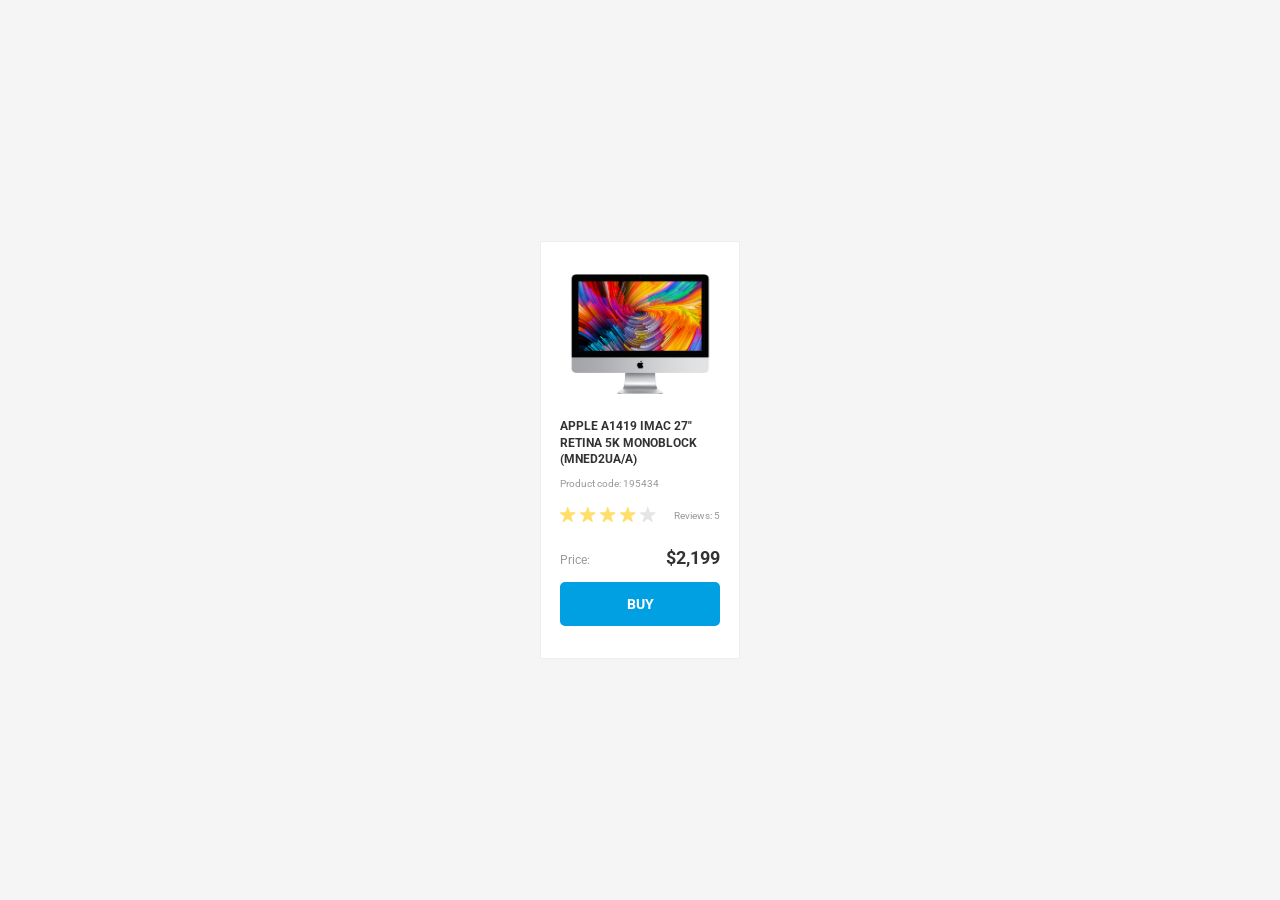
<file: index.html>
<!doctype html><html lang="en"><head><meta charset="utf-8"><meta name="viewport" content="width=device-width, initial-scale=1.0"><title>Product cards</title><link rel="preconnect" href="https://fonts.googleapis.com"><link rel="preconnect" href="https://fonts.gstatic.com" crossorigin><link href="https://fonts.googleapis.com/css2?family=Roboto:wght@400;500;700&display=swap" rel="stylesheet"><link rel="stylesheet" href="index.710fe813.css"></head><body> <article class="card" data-qa="card"> <div class="card__image-container"> <img src="imac.202c52ff.jpeg" alt="iMac" class="card__image"> </div> <div class="card__content"> <h2 class="card__title"> APPLE A1419 iMac 27" Retina 5K Monoblock (MNED2UA/A) </h2> <p class="card__product-code">Product code: 195434</p> <div class="card__rating"> <div class="stars stars--4"> <div class="stars__item"></div> <div class="stars__item"></div> <div class="stars__item"></div> <div class="stars__item"></div> <div class="stars__item"></div> </div> <span class="card__reviews">Reviews: 5</span> </div> <div class="card__footer"> <div class="card__price-row"> <span class="card__price-label">Price:</span> <span class="card__price-value">$2,199</span> </div> <a href="#" class="card__buy-link" data-qa="hover"> BUY </a> </div> </div> </article> </body></html>
</file>
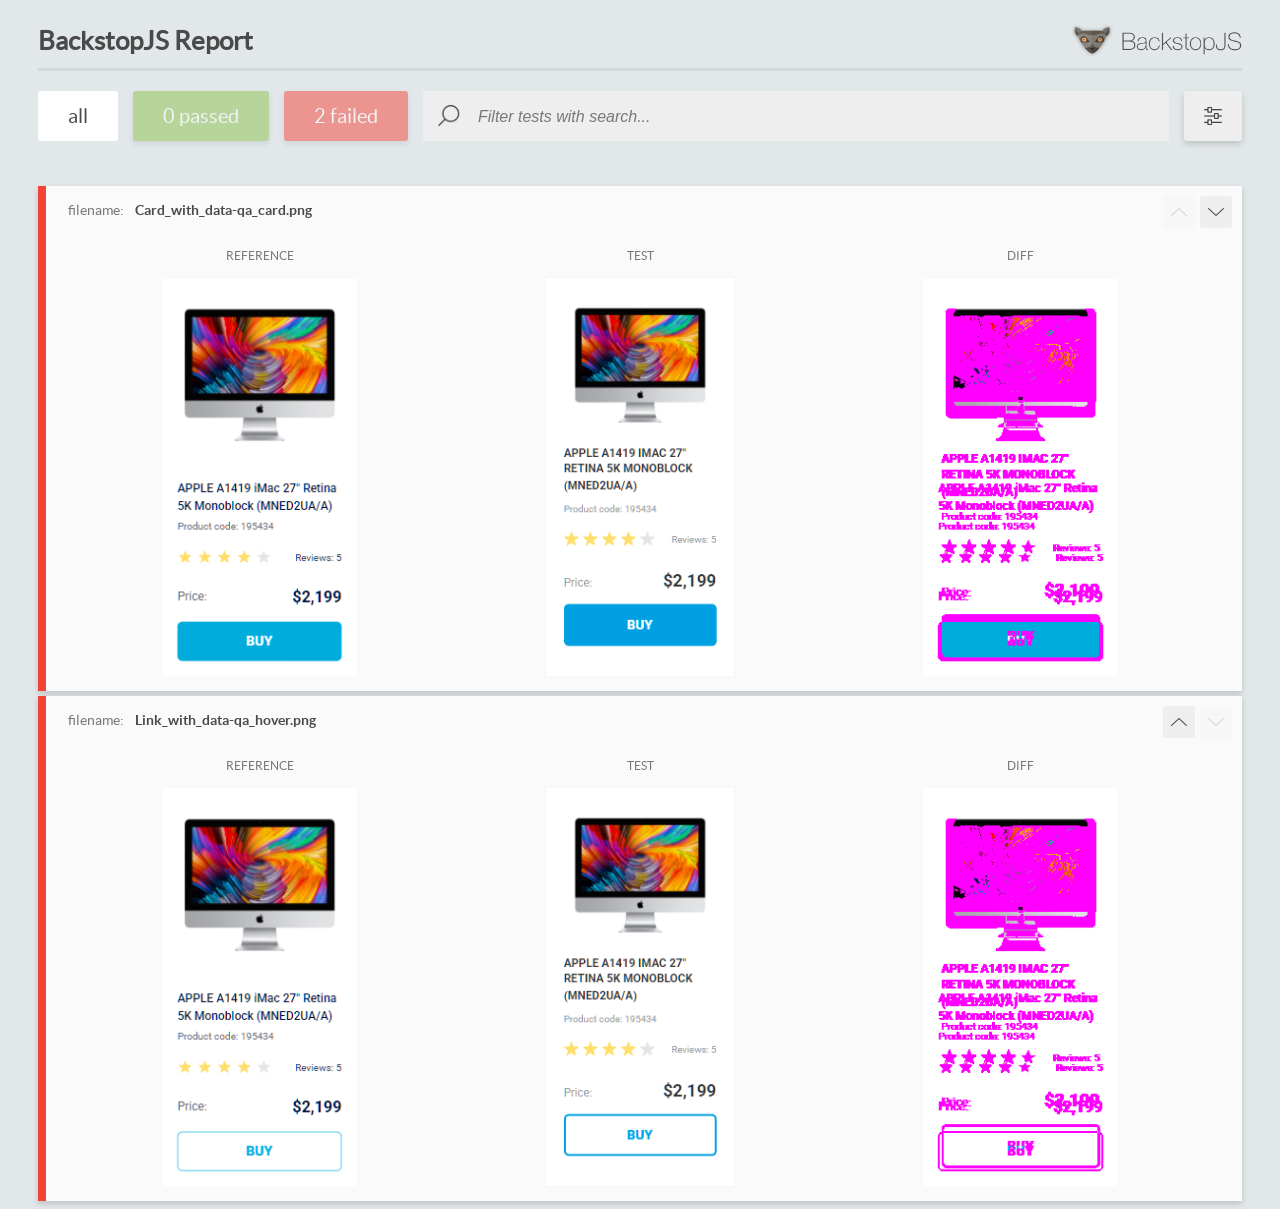
<file: report/html_report/index.html>
<!DOCTYPE html>
<html>
  <head>
    <meta charset="utf-8">
    <!-- Disable Cache -->
    <meta http-equiv="Cache-Control" content="no-cache, no-store, must-revalidate">
    <meta http-equiv="Pragma" content="no-cache">
    <meta http-equiv="Expires" content="0">

    <title>BackstopJS Report</title>

    <style>
      @font-face {
          font-family: 'latoregular';
          src: url('./assets/fonts/lato-regular-webfont.woff2') format('woff2'),
              url('./assets/fonts/lato-regular-webfont.woff') format('woff');
          font-weight: 400;
          font-style: normal;
      }
      @font-face {
          font-family: 'latobold';
          src: url('./assets/fonts/lato-bold-webfont.woff2') format('woff2'),
              url('./assets/fonts/lato-bold-webfont.woff') format('woff');
          font-weight: 700;
          font-style: normal;
      }

      .ReactModal__Body--open {
          overflow: hidden;
      }
      .ReactModal__Body--open .header {
        display: none;
      }

    </style>
  </head>
  <body style="background-color: #E2E7EA">
    <div id="root">

    </div>
    <script>
      function report (report) { // eslint-disable-line no-unused-vars
        window.tests = report;
      }
    </script>
    <script src="config.js"></script>
    <script src="index_bundle.js"></script>
  </body>
</html>
</file>
<file: index.710fe813.css>
.stars{gap:4px;display:flex}.stars__item{background-image:url(star.822d561e.svg);background-repeat:no-repeat;background-size:contain;width:16px;height:16px}.stars--1 .stars__item:nth-child(-n+1),.stars--2 .stars__item:nth-child(-n+2),.stars--3 .stars__item:nth-child(-n+3),.stars--4 .stars__item:nth-child(-n+4),.stars--5 .stars__item:nth-child(-n+5){background-image:url(star-active.edda4c43.svg)}.card{box-sizing:border-box;color:#333;background-color:#fff;border:1px solid #eee;flex-direction:column;width:200px;padding:32px 19px;font-family:Roboto,sans-serif;display:flex}.card__image-container{justify-content:center;align-items:center;height:120px;margin-bottom:24px;display:flex}.card__image{max-width:100%;max-height:100%;display:block}.card__content{flex-direction:column;flex-grow:1;display:flex}.card__title{text-transform:uppercase;margin:0 0 10px;font-size:12px;font-weight:700;line-height:1.4}.card__product-code{color:#999;margin:0 0 18px;font-size:10px}.card__rating{align-items:center;margin-bottom:24px;display:flex}.card__reviews{color:#999;margin-left:auto;font-size:10px}.card__footer{margin-top:auto}.card__price-row{justify-content:space-between;align-items:baseline;margin-bottom:14px;display:flex}.card__price-label{color:#999;font-size:12px}.card__price-value{color:#333;font-size:18px;font-weight:700}.card__buy-link{color:#fff;background-color:#00a0e3;border:2px solid #00a0e3;border-radius:5px;justify-content:center;align-items:center;height:40px;font-size:14px;font-weight:700;text-decoration:none;transition:all .2s ease-in-out;display:flex}.card__buy-link:hover{color:#00a0e3;background-color:#fff;text-decoration:none}body{background-color:#f5f5f5;justify-content:center;align-items:center;min-height:100vh;margin:0;display:flex}
/*# sourceMappingURL=index.710fe813.css.map */
</file>
